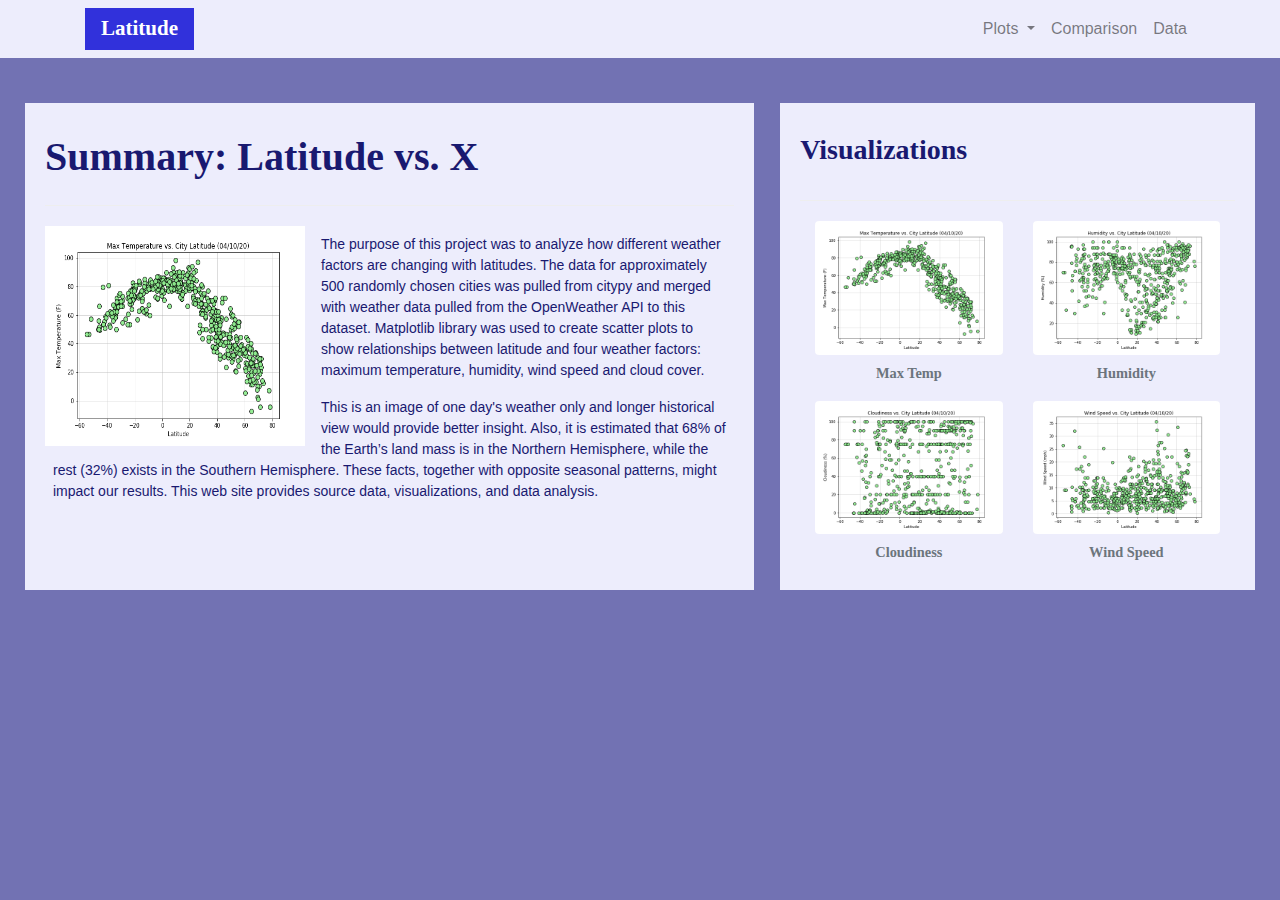
<file: index.html>
<!doctype html>
<html lang="en">

<head>
  <title>Weather Dashboard</title>
  <!-- Required meta tags -->
  <meta charset="utf-8">
  <meta name="viewport" content="width=device-width, initial-scale=1, shrink-to-fit=no">

  <!-- Bootstrap CSS -->
  <link rel="stylesheet" href="https://stackpath.bootstrapcdn.com/bootstrap/4.3.1/css/bootstrap.min.css"
    integrity="sha384-ggOyR0iXCbMQv3Xipma34MD+dH/1fQ784/j6cY/iJTQUOhcWr7x9JvoRxT2MZw1T" crossorigin="anonymous">
  <link rel="stylesheet" href="style.css">

<body>
  <!-- NAVBAR -->
  <nav class="navbar navbar-expand-md navbar-light bg-light navbar-custom sticky-top">
    <div class="container">
      <div class="navbar-header">
        <a class="navbar-brand mx-3" href="index.html">Latitude</a>
      </div>

      <button class="navbar-toggler" type="button" data-toggle="collapse" data-target="#navbarSupportedContent"
        aria-controls="navbarSupportedContent" aria-expanded="false" aria-label="Toggle navigation">
        <span class="navbar-toggler-icon"></span>
      </button>

      <!-- PUT AN UNORDERED LIST INSIDE OF A COLLAPSE DIV -->
      <div class="collapse navbar-collapse" id="navbarSupportedContent">
        <ul class="nav navbar-nav ml-auto icon-bar">
          <!-- CREATE DROPDOWN MENUS -->
          <li class="nav-item dropdown">
            <!-- TOP LEVEL DROPDOWN -->
            <a class="nav-link dropdown-toggle " href="#" id="navbarDropdown" role="button" data-toggle="dropdown"
              aria-haspopup="true" aria-expanded="false">
              Plots
            </a>
            <!-- ONE DIVISION IN THE DROPDOWN -->
            <div class="dropdown-menu navbar-custom" aria-labelledby="navbarDropdown">
              <a class="dropdown-item" href="./visualizations/temp.html">Max Temperature</a>
              <a class="dropdown-item" href="./visualizations/humidity.html">Humidity</a>
              <a class="dropdown-item" href="./visualizations/cloud.html">Cloudiness</a>
              <a class="dropdown-item" href="./visualizations/wind.html">Wind Speed</a>
            </div>
          </li>

          <!-- FIRST ITEM IN NAVBAR -->
          <li class="nav-item">
            <a class="nav-link" href="comparison.html">Comparison</a>
          </li>
          <!-- ANOTHER ONE -->
          <li class="nav-item">
            <a class="nav-link" href="data.html">Data</a>
          </li>
        </ul>
      </div>
    </div>
  </nav> <!-- /NAVBAR -->

  <!-- CONTAINER -->
  <div class="container-fluid">
    <!-- ROW -->
    <div class="row">

      <!-- SUMMARY -->
      <div class="col-lg-7 colb">
        <h1 class="mb-4">Summary: Latitude vs. X</h1>
        <hr>
        <img class="p-10 mr-3" src="./Resources/assets/images/Max Temp.png" alt="vs. max temperature" height="220"
          width="260" align="left">
        <p class="pt-2 mr-2">The purpose of this project was to analyze how different weather factors are changing with
          latitudes. The data for approximately 500 randomly chosen cities was pulled from citypy and merged with
          weather data pulled from the OpenWeather API to this dataset. Matplotlib library was used to create scatter
          plots to show relationships between latitude and four weather factors: maximum temperature, humidity, wind
          speed and cloud cover. </p>
        <p class="pl-2 mr-2">This is an image of one day's weather only and longer historical view would provide better
          insight. Also, it is estimated that 68% of the Earth’s land mass is in the Northern Hemisphere, while the rest
          (32%) exists in the Southern Hemisphere. These facts, together with opposite seasonal patterns, might impact
          our results. This web site provides source data, visualizations, and data analysis. </p>
      </div> <!-- /SUMMARY -->

      <!-- VISUALIZATIONS -->
      <div class="col-lg colb ml-3">
        <h3 class="pb-4">Visualizations</h3>
        <hr>
        <div class="row justify-content-center">

          <div class="col-lg-6 col-sm-3">
            <figure class="figure">
              <a href="./visualizations/temp.html">
                <img class="figure-img img-fluid rounded" src="./Resources/assets/images/Max Temp.png"
                  alt="vs. Max Temp">
              </a>
              <figcaption class="figure-caption text-center">Max Temp</figcaption>
            </figure>
          </div>

          <div class="col-lg-6 col-sm-3">
            <figure class="figure">
              <a href="./visualizations/humidity.html">
                <img class="figure-img img-fluid rounded" src="./Resources/assets/images/Humidity.png"
                  alt="vs. Humidity">
              </a>
              <figcaption class="figure-caption text-center">Humidity</figcaption>
            </figure>
          </div>

          <div class="col-lg-6 col-sm-3">
            <figure class="figure">
              <a href="./visualizations/cloud.html">
                <img class="figure-img img-fluid rounded" - src="./Resources/assets/images/Cloudiness.png"
                  alt="vs. Cloudiness">
              </a>
              <figcaption class="figure-caption text-center">Cloudiness</figcaption>
            </figure>
          </div>

          <div class="col-lg-6 col-sm-3">
            <figure class="figure">
              <a href="visualizations/wind.html">
                <img class="figure-img img-fluid rounded" src="./Resources/assets/images/Wind Speed.png"
                  alt="vs. Wind Speed">
              </a>
              <figcaption class="figure-caption text-center">Wind Speed</figcaption>
            </figure>
          </div>

        </div> <!-- /ROW for FIGURES -->
      </div> <!-- /VISUALIZATIONS -->
    </div> <!-- /ROW -->
  </div> <!-- /CONTAINER -->


  <script src="https://code.jquery.com/jquery-3.3.1.slim.min.js"
    integrity="sha384-q8i/X+965DzO0rT7abK41JStQIAqVgRVzpbzo5smXKp4YfRvH+8abtTE1Pi6jizo"
    crossorigin="anonymous"></script>
  <script src="https://cdnjs.cloudflare.com/ajax/libs/popper.js/1.14.7/umd/popper.min.js"
    integrity="sha384-UO2eT0CpHqdSJQ6hJty5KVphtPhzWj9WO1clHTMGa3JDZwrnQq4sF86dIHNDz0W1"
    crossorigin="anonymous"></script>
  <script src="https://stackpath.bootstrapcdn.com/bootstrap/4.3.1/js/bootstrap.min.js"
    integrity="sha384-JjSmVgyd0p3pXB1rRibZUAYoIIy6OrQ6VrjIEaFf/nJGzIxFDsf4x0xIM+B07jRM"
    crossorigin="anonymous"></script>

</body>

</html>
</file>
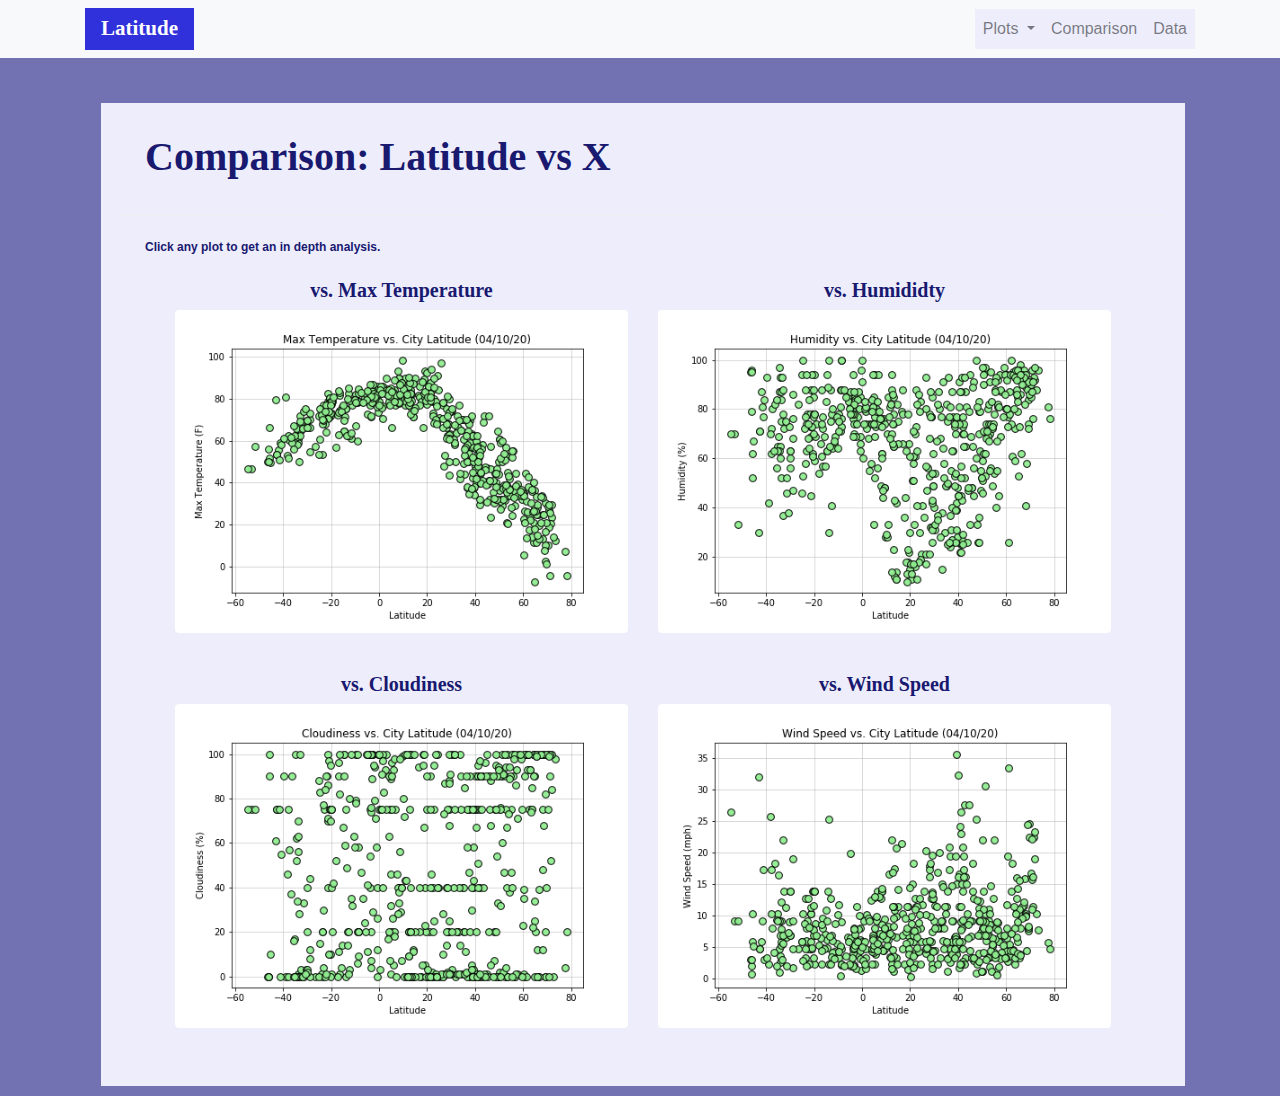
<file: comparison.html>
<!doctype html>
<html lang="en">

<head>
  <title>Comparison</title>
  <!-- Required meta tags -->
  <meta charset="utf-8">
  <meta name="viewport" content="width=device-width, initial-scale=1, shrink-to-fit=no">

  <!-- Bootstrap CSS -->
  <link rel="stylesheet" href="https://stackpath.bootstrapcdn.com/bootstrap/4.3.1/css/bootstrap.min.css"
    integrity="sha384-ggOyR0iXCbMQv3Xipma34MD+dH/1fQ784/j6cY/iJTQUOhcWr7x9JvoRxT2MZw1T" crossorigin="anonymous">
  <link rel="stylesheet" href="style.css">

<body>
  <!-- NAVBAR -->
  <nav class="navbar navbar-expand-md navbar-light bg-light sticky-top">
    <div class="container">
      <div class="navbar-header">
        <a class="navbar-brand mx-3 " href="index.html">Latitude</a>
      </div>

      <button class="navbar-toggler" type="button" data-toggle="collapse" data-target="#navbarSupportedContent"
        aria-controls="navbarSupportedContent" aria-expanded="false" aria-label="Toggle navigation">
        <span class="navbar-toggler-icon"></span>
      </button>

      <!-- PUT AN UNORDERED LIST INSIDE OF A COLLAPSE DIV -->
      <div class="collapse navbar-collapse" id="navbarSupportedContent">
        <ul class="nav navbar-nav ml-auto icon-bar">
          <!-- CREATE DROPDOWN MENUS -->
          <li class="nav-item dropdown">
            <!-- TOP LEVEL DROPDOWN -->
            <a class="nav-link dropdown-toggle " href="#" id="navbarDropdown" role="button" data-toggle="dropdown"
              aria-haspopup="true" aria-expanded="false">
              Plots
            </a>
            <!-- ONE DIVISION IN THE DROPDOWN -->
            <div class="dropdown-menu" aria-labelledby="navbarDropdown">
              <a class="dropdown-item" href="./visualizations/temp.html">Max Temperature</a>
              <a class="dropdown-item" href="./visualizations/humidity.html">Humidity</a>
              <a class="dropdown-item" href="./visualizations/cloud.html">Cloudiness</a>
              <a class="dropdown-item" href="./visualizations/wind.html">Wind Speed</a>
            </div>
          </li>

          <!-- FIRST ITEM IN NAVBAR -->
          <li class="nav-item">
            <a class="nav-link" href="comparison.html">Comparison</a>
          </li>
          <!-- ANOTHER ONE -->
          <li class="nav-item">
            <a class="nav-link" href="data.html">Data</a>
          </li>
        </ul>
      </div>
    </div>
  </nav> <!-- /NAVBAR -->

  <!-- CONTAINER -->
  <div class="container">
    <!-- ROW -->
    <div class="row">

      <!-- VISUALIZATIONS -->
      <div class="col-md colb ml-3">
        <h1 class="pb-4 ml-4">Comparison: Latitude vs X</h1>
        <hr>
        <h6 class="m-4">Click any plot to get an in depth analysis.</>
        <br>
          <div class="container">
            <div class="row justify-content-center mt-4">

              <div class="col-md-6">
                <h5 class="text-center">vs. Max Temperature</h5>
                <figure class="figure">
                  <a href="./visualizations/temp.html">
                    <img class="figure-img img-fluid rounded" src="./Resources/assets/images/Max Temp.png"
                      alt="vs. Max Temp">
                  </a>
                </figure>
              </div>
              <div class="col-md-6">
                <h5 class="text-center">vs. Humididty</h5>
                <figure class="figure">
                  <a href="./visualizations/humidity.html">
                    <img class="figure-img img-fluid rounded" src="./Resources/assets/images/Humidity.png"
                      alt="vs. Humidity">
                  </a>
                </figure>
              </div>

            </div>

            <div class="row justify-content-center">
              <div class="col-md-6">
                <h5 class="text-center">vs. Cloudiness</h5>
                <figure class="figure">
                  <a href="./visualizations/cloud.html">
                    <img class="figure-img img-fluid rounded" - src="./Resources/assets/images/Cloudiness.png"
                      alt="vs. Cloudiness">
                  </a>
                </figure>
              </div>
              <div class="col-md-6">
                <h5 class="text-center">vs. Wind Speed</h5>
                <figure class="figure">
                  <a href="visualizations/wind.html">
                    <img class="figure-img img-fluid rounded" src="./Resources/assets/images/Wind Speed.png"
                      alt="vs. Wind Speed">
                  </a>
                </figure>
              </div>

            </div>

          </div>
      </div>

      <!-- /VISUALIZATIONS -->
    </div>
    <!-- /ROW -->
  </div> <!-- /CONTAINER -->


  <script src="https://code.jquery.com/jquery-3.3.1.slim.min.js"
    integrity="sha384-q8i/X+965DzO0rT7abK41JStQIAqVgRVzpbzo5smXKp4YfRvH+8abtTE1Pi6jizo"
    crossorigin="anonymous"></script>
  <script src="https://cdnjs.cloudflare.com/ajax/libs/popper.js/1.14.7/umd/popper.min.js"
    integrity="sha384-UO2eT0CpHqdSJQ6hJty5KVphtPhzWj9WO1clHTMGa3JDZwrnQq4sF86dIHNDz0W1"
    crossorigin="anonymous"></script>
  <script src="https://stackpath.bootstrapcdn.com/bootstrap/4.3.1/js/bootstrap.min.js"
    integrity="sha384-JjSmVgyd0p3pXB1rRibZUAYoIIy6OrQ6VrjIEaFf/nJGzIxFDsf4x0xIM+B07jRM"
    crossorigin="anonymous"></script>

</body>

</html>
</file>
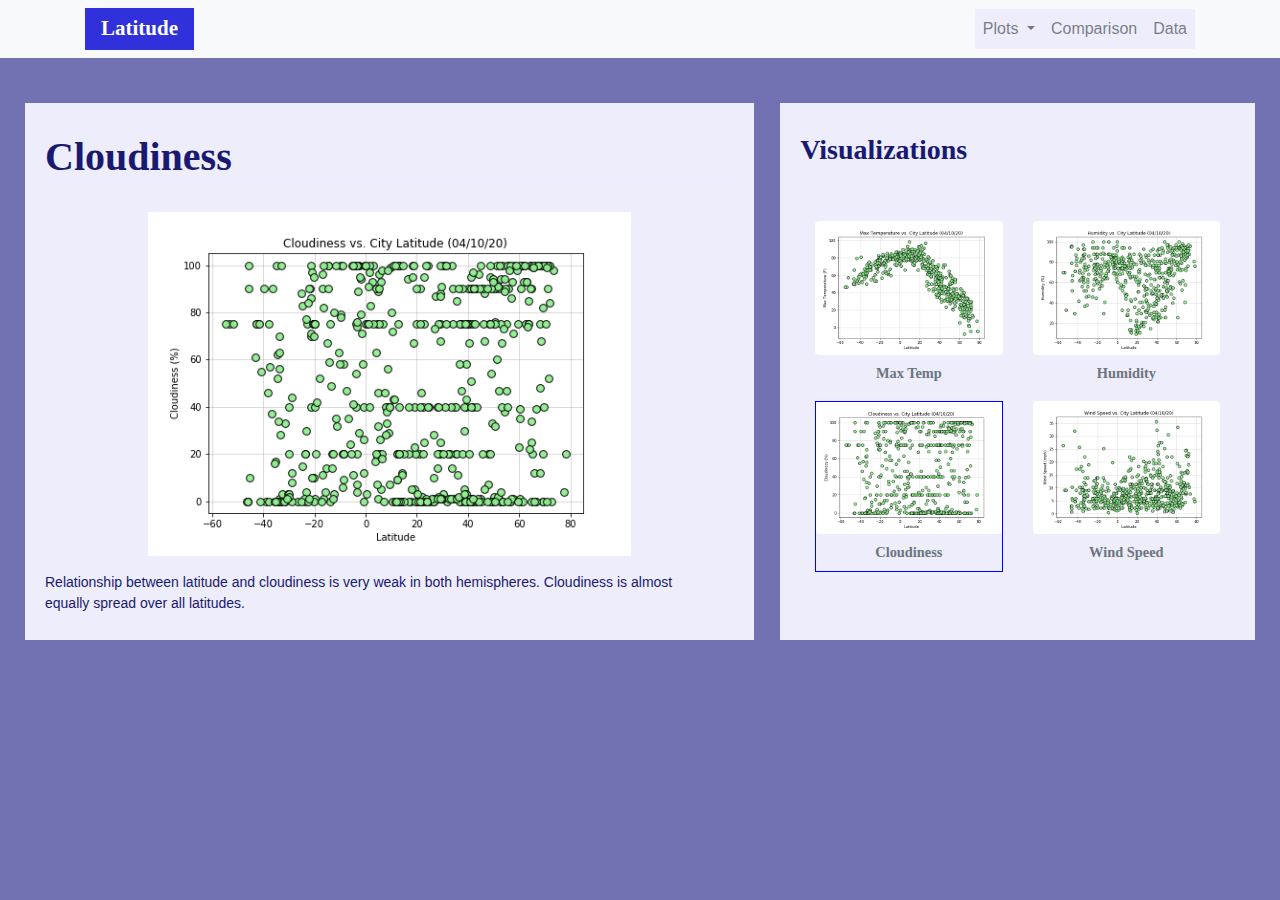
<file: visualizations/cloud.html>
<!doctype html>
<html lang="en">

<head>
  <title>Cloudiness</title>
  <!-- Required meta tags -->
  <meta charset="utf-8">
  <meta name="viewport" content="width=device-width, initial-scale=1, shrink-to-fit=no">

  <!-- Bootstrap CSS -->
  <link rel="stylesheet" href="https://stackpath.bootstrapcdn.com/bootstrap/4.3.1/css/bootstrap.min.css"
    integrity="sha384-ggOyR0iXCbMQv3Xipma34MD+dH/1fQ784/j6cY/iJTQUOhcWr7x9JvoRxT2MZw1T" crossorigin="anonymous">
  <link rel="stylesheet" href="../style.css">

<body>
  <!-- NAVBAR -->
  <nav class="navbar navbar-expand-md navbar-light bg-light sticky-top">
    <div class="container">
      <div class="navbar-header">
        <a class="navbar-brand order-1 mx-3" href="../index.html">Latitude</a>
      </div>

      <button class="navbar-toggler" type="button" data-toggle="collapse" data-target="#navbarSupportedContent"
        aria-controls="navbarSupportedContent" aria-expanded="false" aria-label="Toggle navigation">
        <span class="navbar-toggler-icon"></span>
      </button>

      <!-- PUT AN UNORDERED LIST INSIDE OF A COLLAPSE DIV -->
      <div class="collapse navbar-collapse" id="navbarSupportedContent">
        <ul class="nav navbar-nav ml-auto icon-bar">
          <!-- CREATE DROPDOWN MENUS -->
          <li class="nav-item dropdown">
            <!-- TOP LEVEL DROPDOWN -->
            <a class="nav-link dropdown-toggle " href="#" id="navbarDropdown" role="button" data-toggle="dropdown"
              aria-haspopup="true" aria-expanded="false">
              Plots
            </a>
            <!-- ONE DIVISION IN THE DROPDOWN -->
            <div class="dropdown-menu" aria-labelledby="navbarDropdown">
              <a class="dropdown-item" href="temp.html">Max Temperature</a>
              <a class="dropdown-item" href="humidity.html">Humidity</a>
              <a class="dropdown-item" href="cloud.html">Cloudiness</a>
              <a class="dropdown-item" href="wind.html">Wind Speed</a>
            </div>
          </li>

          <!-- FIRST ITEM IN NAVBAR -->
          <li class="nav-item">
            <a class="nav-link" href="../comparison.html">Comparison</a>
          </li>
          <!-- ANOTHER ONE -->
          <li class="nav-item">
            <a class="nav-link" href="../data.html">Data</a>
          </li>
        </ul>
      </div>
    </div>
  </nav> <!-- /NAVBAR -->

  <!-- CONTAINER -->
  <div class="container-fluid">
    <!-- ROW -->
    <div class="row">

      <!-- SUMMARY -->
      <div class="col-lg-7 colb">
        <h1 class="mb-1">Cloudiness</h1>
        <hr>
        <img class="img-fluid center" src="../Resources/assets/images/Cloudiness.png" alt="vs. Max temperature">
        <p class="pt-3 mr-4">Relationship between latitude and cloudiness is very weak in both hemispheres. Cloudiness
          is almost equally spread over all latitudes.</p>
      </div> <!-- /SUMMARY -->

      <!-- VISUALIZATIONS -->
      <div class="col-lg colb ml-3">
        <h3 class="pb-4">Visualizations</h3>
        <hr>
        <div class="row justify-content-center">

          <div class="col-lg-6 col-sm-3">
            <figure class="figure">
              <a href="temp.html">
                <img class="figure-img img-fluid rounded  " src="../Resources/assets/images/Max Temp.png"
                  alt="vs. Max Temp">
              </a>
              <figcaption class="figure-caption text-center">Max Temp</figcaption>
            </figure>
          </div>

          <div class="col-lg-6 col-sm-3">
            <figure class="figure">
              <a href="humidity.html">
                <img class="figure-img img-fluid rounded" src="../Resources/assets/images/Humidity.png"
                  alt="vs. Humidity">
              </a>
              <figcaption class="figure-caption text-center">Humidity</figcaption>
            </figure>
          </div>

          <div class="col-lg-6 col-sm-3">
            <figure class="figure fig-highlight">
              <a href="cloud.html">
                <img class="figure-img img-fluid rounded" - src="../Resources/assets/images/Cloudiness.png"
                  alt="vs. Cloudiness">
              </a>
              <figcaption class="figure-caption text-center">Cloudiness</figcaption>
            </figure>
          </div>

          <div class="col-lg-6 col-sm-3">
            <figure class="figure">
              <a href="wind.html">
                <img class="figure-img img-fluid rounded" src="../Resources/assets/images/Wind Speed.png"
                  alt="vs. Wind Speed">
              </a>
              <figcaption class="figure-caption text-center">Wind Speed</figcaption>
            </figure>
          </div>

        </div> <!-- /ROW for FIGURES -->
      </div> <!-- /VISUALIZATIONS -->
    </div><!-- /ROW -->
  </div><!-- /CONTAINER -->


  <script src="https://code.jquery.com/jquery-3.3.1.slim.min.js"
    integrity="sha384-q8i/X+965DzO0rT7abK41JStQIAqVgRVzpbzo5smXKp4YfRvH+8abtTE1Pi6jizo"
    crossorigin="anonymous"></script>
  <script src="https://cdnjs.cloudflare.com/ajax/libs/popper.js/1.14.7/umd/popper.min.js"
    integrity="sha384-UO2eT0CpHqdSJQ6hJty5KVphtPhzWj9WO1clHTMGa3JDZwrnQq4sF86dIHNDz0W1"
    crossorigin="anonymous"></script>
  <script src="https://stackpath.bootstrapcdn.com/bootstrap/4.3.1/js/bootstrap.min.js"
    integrity="sha384-JjSmVgyd0p3pXB1rRibZUAYoIIy6OrQ6VrjIEaFf/nJGzIxFDsf4x0xIM+B07jRM"
    crossorigin="anonymous"></script>

</body>

</html>
</file>
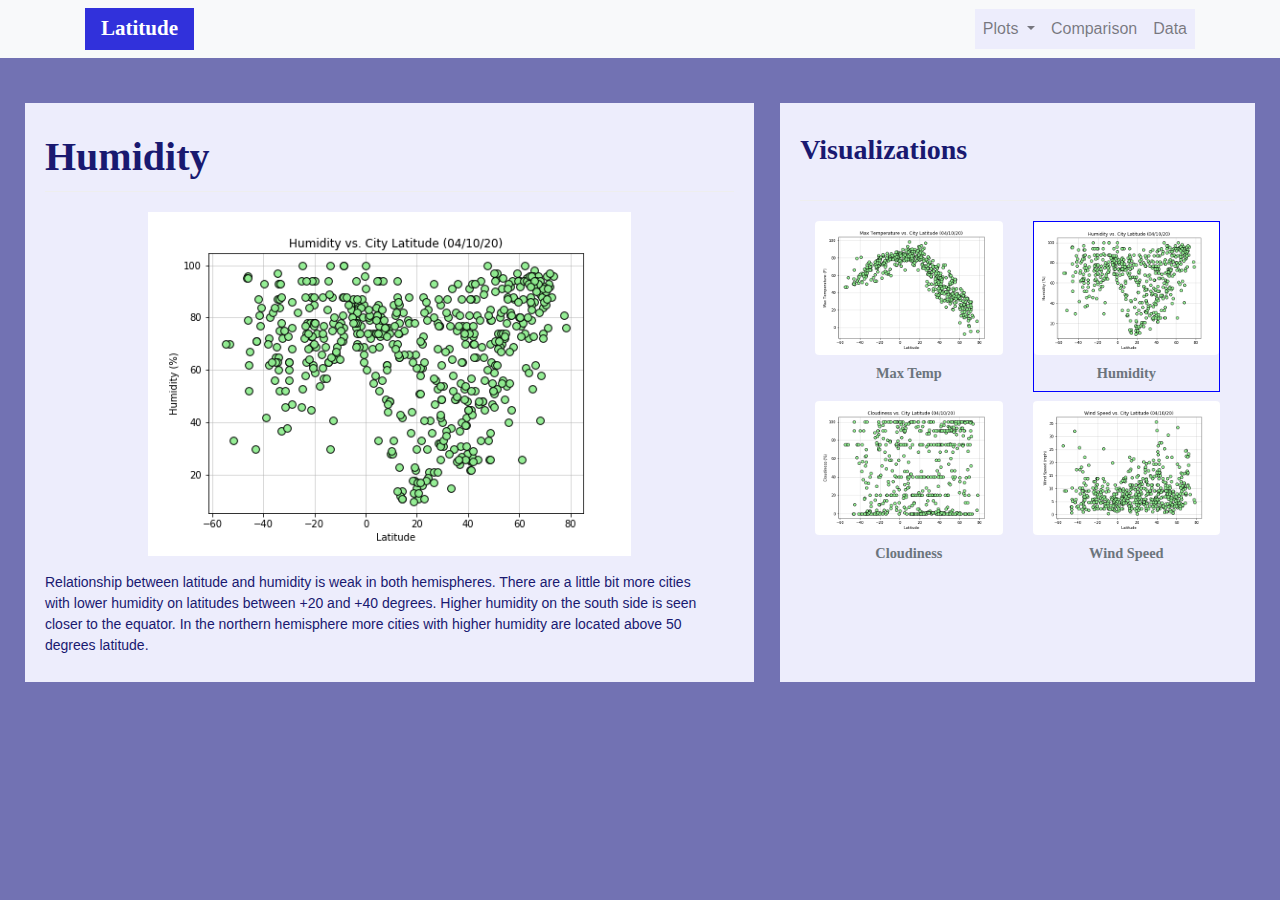
<file: visualizations/humidity.html>
<!doctype html>
<html lang="en">

<head>
  <title>Humidity</title>
  <!-- Required meta tags -->
  <meta charset="utf-8">
  <meta name="viewport" content="width=device-width, initial-scale=1, shrink-to-fit=no">

  <!-- Bootstrap CSS -->
  <link rel="stylesheet" href="https://stackpath.bootstrapcdn.com/bootstrap/4.3.1/css/bootstrap.min.css"
    integrity="sha384-ggOyR0iXCbMQv3Xipma34MD+dH/1fQ784/j6cY/iJTQUOhcWr7x9JvoRxT2MZw1T" crossorigin="anonymous">
  <link rel="stylesheet" href="../style.css">

<body>
  <!-- NAVBAR -->
  <nav class="navbar navbar-expand-md navbar-light bg-light sticky-top">
    <div class="container">
      <div class="navbar-header">
        <a class="navbar-brand order-1 mx-3" href="../index.html">Latitude</a>
      </div>

      <button class="navbar-toggler" type="button" data-toggle="collapse" data-target="#navbarSupportedContent"
        aria-controls="navbarSupportedContent" aria-expanded="false" aria-label="Toggle navigation">
        <span class="navbar-toggler-icon"></span>
      </button>

      <!-- PUT AN UNORDERED LIST INSIDE OF A COLLAPSE DIV -->
      <div class="collapse navbar-collapse" id="navbarSupportedContent">
        <ul class="nav navbar-nav ml-auto icon-bar">
          <!-- CREATE DROPDOWN MENUS -->
          <li class="nav-item dropdown">
            <!-- TOP LEVEL DROPDOWN -->
            <a class="nav-link dropdown-toggle " href="#" id="navbarDropdown" role="button" data-toggle="dropdown"
              aria-haspopup="true" aria-expanded="false">
              Plots
            </a>
            <!-- ONE DIVISION IN THE DROPDOWN -->
            <div class="dropdown-menu" aria-labelledby="navbarDropdown">
              <a class="dropdown-item" href="temp.html">Max Temperature</a>
              <a class="dropdown-item" href="humidity.html">Humidity</a>
              <a class="dropdown-item" href="cloud.html">Cloudiness</a>
              <a class="dropdown-item" href="wind.html">Wind Speed</a>
            </div>
          </li>

          <!-- FIRST ITEM IN NAVBAR -->
          <li class="nav-item">
            <a class="nav-link" href="../comparison.html">Comparison</a>
          </li>
          <!-- ANOTHER ONE -->
          <li class="nav-item">
            <a class="nav-link" href="../data.html">Data</a>
          </li>
        </ul>
      </div>
    </div>
  </nav> <!-- /NAVBAR -->

  <!-- CONTAINER -->
  <div class="container-fluid">
    <!-- ROW -->
    <div class="row">

      <!-- SUMMARY -->
      <div class="col-lg-7 colb">
        <h1 class="mb-1">Humidity</h1>
        <hr>
        <img class="img-fluid center" src="../Resources/assets/images/Humidity.png" alt="vs. Max temperature">
        <p class="pt-3 mr-4">Relationship between latitude and humidity is weak in both hemispheres. There are a little
          bit more cities with lower humidity on latitudes between +20 and +40 degrees. Higher humidity on the south
          side is seen closer to the equator. In the northern hemisphere more cities with higher humidity are located
          above 50 degrees latitude.</p>
      </div> <!-- /SUMMARY -->

      <!-- VISUALIZATIONS -->
      <div class="col-lg colb ml-3">
        <h3 class="pb-4">Visualizations</h3>
        <hr>
        <div class="row justify-content-center">

          <div class="col-lg-6 col-sm-3">
            <figure class="figure">
              <a href="temp.html">
                <img class="figure-img img-fluid rounded  " src="../Resources/assets/images/Max Temp.png"
                  alt="vs. Max Temp">
              </a>
              <figcaption class="figure-caption text-center">Max Temp</figcaption>
            </figure>
          </div>

          <div class="col-lg-6 col-sm-3">
            <figure class="figure fig-highlight">
              <a href="humidity.html">
                <img class="figure-img img-fluid rounded" src="../Resources/assets/images/Humidity.png"
                  alt="vs. Humidity">
              </a>
              <figcaption class="figure-caption text-center">Humidity</figcaption>
            </figure>
          </div>

          <div class="col-lg-6 col-sm-3">
            <figure class="figure">
              <a href="cloud.html">
                <img class="figure-img img-fluid rounded" - src="../Resources/assets/images/Cloudiness.png"
                  alt="vs. Cloudiness">
              </a>
              <figcaption class="figure-caption text-center">Cloudiness</figcaption>
            </figure>
          </div>

          <div class="col-lg-6 col-sm-3">
            <figure class="figure">
              <a href="wind.html">
                <img class="figure-img img-fluid rounded" src="../Resources/assets/images/Wind Speed.png"
                  alt="vs. Wind Speed">
              </a>
              <figcaption class="figure-caption text-center">Wind Speed</figcaption>
            </figure>
          </div>

        </div> <!-- /ROW for FIGURES -->
      </div> <!-- /VISUALIZATIONS -->
    </div><!-- /ROW -->
  </div><!-- /CONTAINER -->


  <script src="https://code.jquery.com/jquery-3.3.1.slim.min.js"
    integrity="sha384-q8i/X+965DzO0rT7abK41JStQIAqVgRVzpbzo5smXKp4YfRvH+8abtTE1Pi6jizo"
    crossorigin="anonymous"></script>
  <script src="https://cdnjs.cloudflare.com/ajax/libs/popper.js/1.14.7/umd/popper.min.js"
    integrity="sha384-UO2eT0CpHqdSJQ6hJty5KVphtPhzWj9WO1clHTMGa3JDZwrnQq4sF86dIHNDz0W1"
    crossorigin="anonymous"></script>
  <script src="https://stackpath.bootstrapcdn.com/bootstrap/4.3.1/js/bootstrap.min.js"
    integrity="sha384-JjSmVgyd0p3pXB1rRibZUAYoIIy6OrQ6VrjIEaFf/nJGzIxFDsf4x0xIM+B07jRM"
    crossorigin="anonymous"></script>

</body>

</html>
</file>
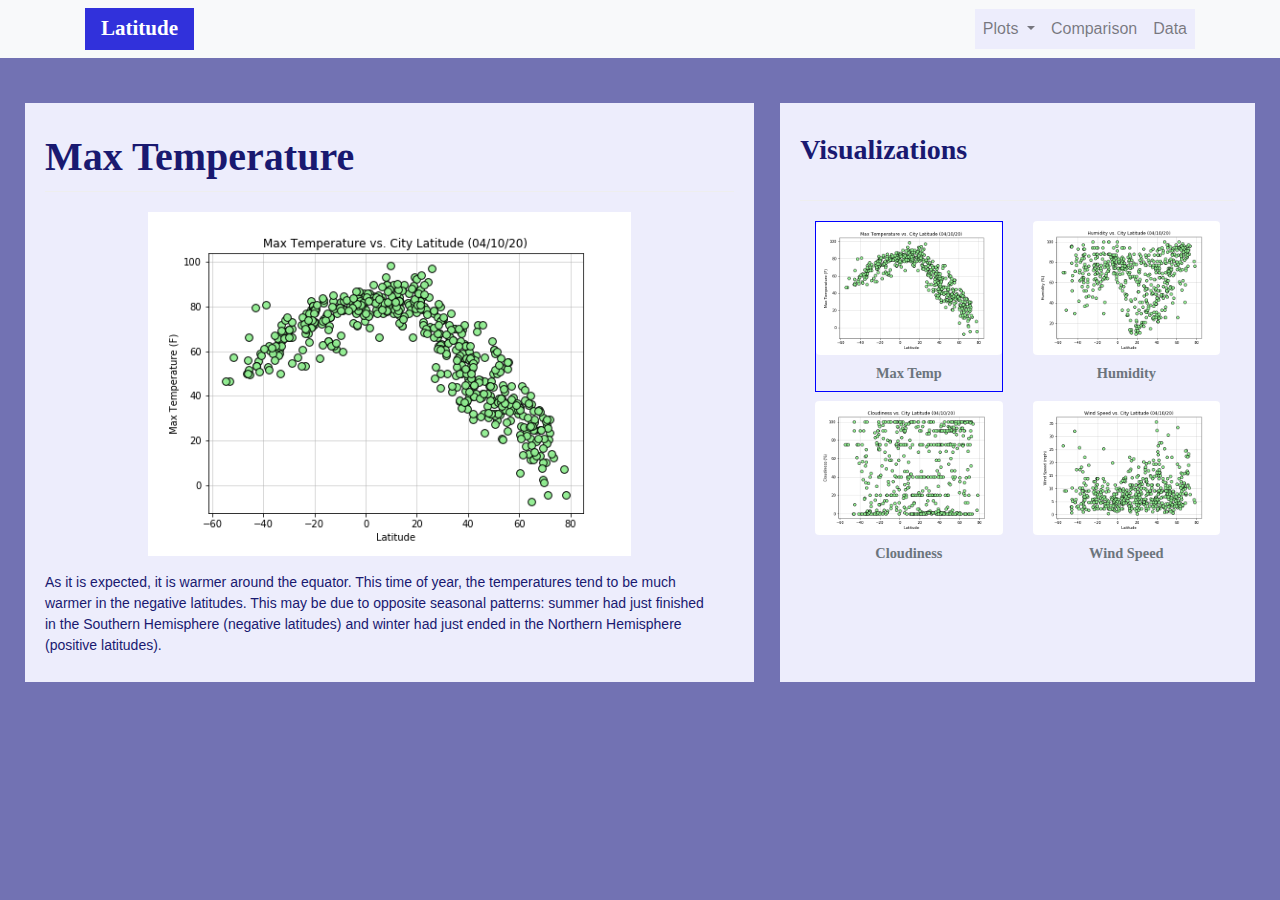
<file: visualizations/temp.html>
<!doctype html>
<html lang="en">

<head>
  <title>Max Temp</title>
  <!-- Required meta tags -->
  <meta charset="utf-8">
  <meta name="viewport" content="width=device-width, initial-scale=1, shrink-to-fit=no">

  <!-- Bootstrap CSS -->
  <link rel="stylesheet" href="https://stackpath.bootstrapcdn.com/bootstrap/4.3.1/css/bootstrap.min.css"
    integrity="sha384-ggOyR0iXCbMQv3Xipma34MD+dH/1fQ784/j6cY/iJTQUOhcWr7x9JvoRxT2MZw1T" crossorigin="anonymous">
  <link rel="stylesheet" href="../style.css">

<body>
  <!-- NAVBAR -->
  <nav class="navbar navbar-expand-md navbar-light bg-light sticky-top">
    <div class="container">
      <div class="navbar-header">
        <a class="navbar-brand order-1 mx-3" href="../index.html">Latitude</a>
      </div>

      <button class="navbar-toggler" type="button" data-toggle="collapse" data-target="#navbarSupportedContent"
        aria-controls="navbarSupportedContent" aria-expanded="false" aria-label="Toggle navigation">
        <span class="navbar-toggler-icon"></span>
      </button>

      <!-- PUT AN UNORDERED LIST INSIDE OF A COLLAPSE DIV -->
      <div class="collapse navbar-collapse" id="navbarSupportedContent">
        <ul class="nav navbar-nav ml-auto icon-bar">
          <!-- CREATE DROPDOWN MENUS -->
          <li class="nav-item dropdown">
            <!-- TOP LEVEL DROPDOWN -->
            <a class="nav-link dropdown-toggle " href="#" id="navbarDropdown" role="button" data-toggle="dropdown"
              aria-haspopup="true" aria-expanded="false">
              Plots
            </a>
            <!-- ONE DIVISION IN THE DROPDOWN -->
            <div class="dropdown-menu" aria-labelledby="navbarDropdown">
              <a class="dropdown-item" href="temp.html">Max Temperature</a>
              <a class="dropdown-item" href="humidity.html">Humidity</a>
              <a class="dropdown-item" href="cloud.html">Cloudiness</a>
              <a class="dropdown-item" href="wind.html">Wind Speed</a>
            </div>
          </li>

          <!-- FIRST ITEM IN NAVBAR -->
          <li class="nav-item">
            <a class="nav-link" href="../comparison.html">Comparison</a>
          </li>
          <!-- ANOTHER ONE -->
          <li class="nav-item">
            <a class="nav-link" href="../data.html">Data</a>
          </li>
        </ul>
      </div>
    </div>
  </nav> <!-- /NAVBAR -->

  <!-- CONTAINER -->
  <div class="container-fluid">
    <!-- ROW -->
    <div class="row">

      <!-- SUMMARY -->
      <div class="col-lg-7 colb">
        <h1 class="mb-1">Max Temperature</h1>
        <hr>
        <img class="img-fluid center" src="../Resources/assets/images/Max Temp.png" alt="vs. Max temperature">
        <p class="pt-3 mr-4">As it is expected, it is warmer around the equator. This time of year, the temperatures
          tend to be much warmer in the negative latitudes. This may be due to opposite seasonal patterns: summer had
          just finished in the Southern Hemisphere (negative latitudes) and winter had just ended in the Northern
          Hemisphere (positive latitudes).</p>
      </div> <!-- /SUMMARY -->

      <!-- VISUALIZATIONS -->
      <div class="col-lg colb ml-3">
        <h3 class="pb-4">Visualizations</h3>
        <hr>
        <div class="row justify-content-center">

          <div class="col-lg-6 col-sm-3">
            <figure class="figure fig-highlight">
              <a href="temp.html">
                <img class="figure-img img-fluid rounded  " src="../Resources/assets/images/Max Temp.png"
                  alt="vs. Max Temp">
              </a>
              <figcaption class="figure-caption text-center">Max Temp</figcaption>
            </figure>
          </div>

          <div class="col-lg-6 col-sm-3">
            <figure class="figure">
              <a href="humidity.html">
                <img class="figure-img img-fluid rounded" src="../Resources/assets/images/Humidity.png"
                  alt="vs. Humidity">
              </a>
              <figcaption class="figure-caption text-center">Humidity</figcaption>
            </figure>
          </div>

          <div class="col-lg-6 col-sm-3">
            <figure class="figure">
              <a href="cloud.html">
                <img class="figure-img img-fluid rounded" - src="../Resources/assets/images/Cloudiness.png"
                  alt="vs. Cloudiness">
              </a>
              <figcaption class="figure-caption text-center">Cloudiness</figcaption>
            </figure>
          </div>

          <div class="col-lg-6 col-sm-3">
            <figure class="figure">
              <a href="wind.html">
                <img class="figure-img img-fluid rounded" src="../Resources/assets/images/Wind Speed.png"
                  alt="vs. Wind Speed">
              </a>
              <figcaption class="figure-caption text-center">Wind Speed</figcaption>
            </figure>
          </div>

        </div> <!-- /ROW for FIGURES -->
      </div> <!-- /VISUALIZATIONS -->
    </div><!-- /ROW -->
  </div><!-- /CONTAINER -->


  <script src="https://code.jquery.com/jquery-3.3.1.slim.min.js"
    integrity="sha384-q8i/X+965DzO0rT7abK41JStQIAqVgRVzpbzo5smXKp4YfRvH+8abtTE1Pi6jizo"
    crossorigin="anonymous"></script>
  <script src="https://cdnjs.cloudflare.com/ajax/libs/popper.js/1.14.7/umd/popper.min.js"
    integrity="sha384-UO2eT0CpHqdSJQ6hJty5KVphtPhzWj9WO1clHTMGa3JDZwrnQq4sF86dIHNDz0W1"
    crossorigin="anonymous"></script>
  <script src="https://stackpath.bootstrapcdn.com/bootstrap/4.3.1/js/bootstrap.min.js"
    integrity="sha384-JjSmVgyd0p3pXB1rRibZUAYoIIy6OrQ6VrjIEaFf/nJGzIxFDsf4x0xIM+B07jRM"
    crossorigin="anonymous"></script>

</body>

</html>
</file>
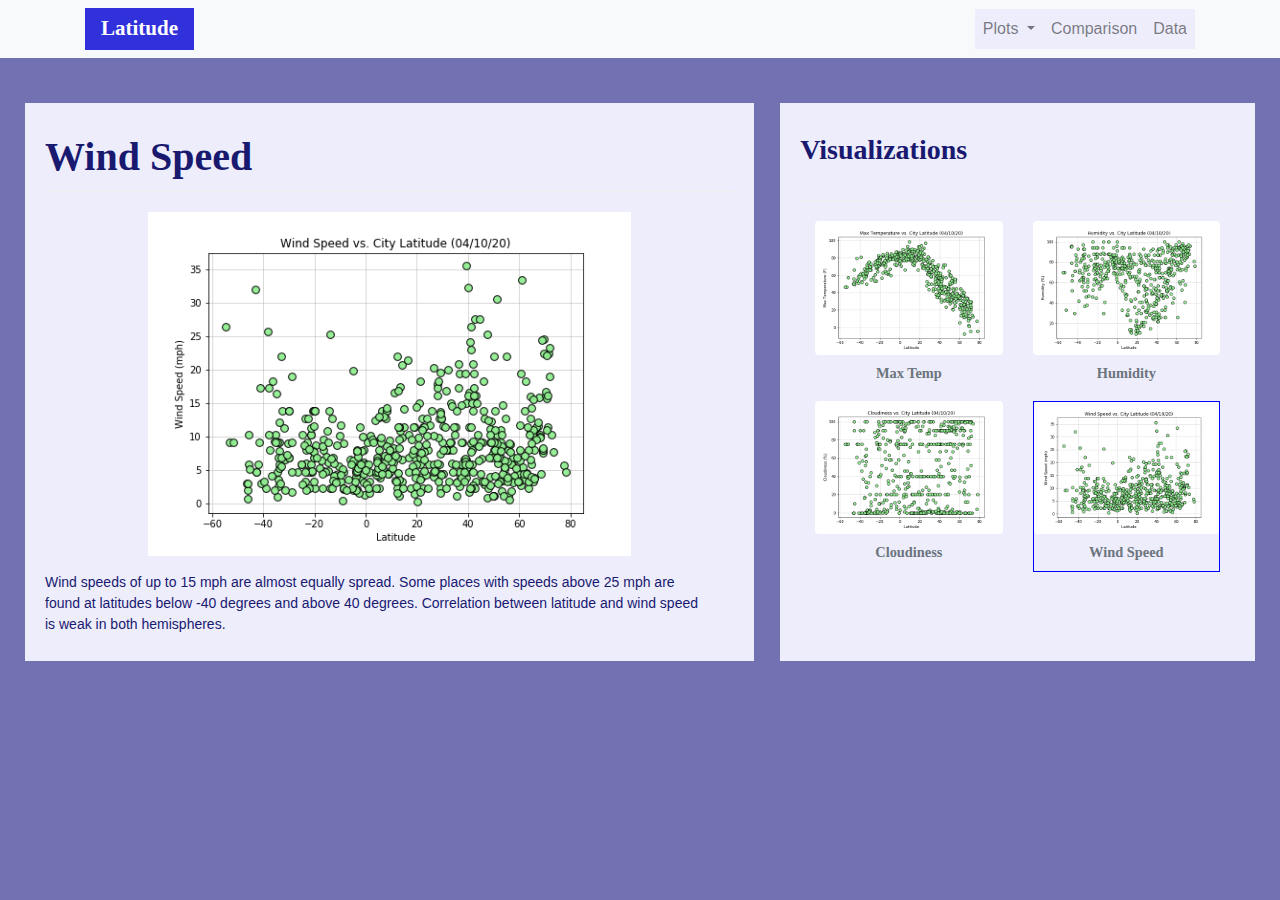
<file: visualizations/wind.html>
<!doctype html>
<html lang="en">

<head>
  <title>Wind Speed</title>
  <!-- Required meta tags -->
  <meta charset="utf-8">
  <meta name="viewport" content="width=device-width, initial-scale=1, shrink-to-fit=no">

  <!-- Bootstrap CSS -->
  <link rel="stylesheet" href="https://stackpath.bootstrapcdn.com/bootstrap/4.3.1/css/bootstrap.min.css"
    integrity="sha384-ggOyR0iXCbMQv3Xipma34MD+dH/1fQ784/j6cY/iJTQUOhcWr7x9JvoRxT2MZw1T" crossorigin="anonymous">
  <link rel="stylesheet" href="../style.css">

<body>
  <!-- NAVBAR -->
  <nav class="navbar navbar-expand-md navbar-light bg-light sticky-top">
    <div class="container">
      <div class="navbar-header">
        <a class="navbar-brand order-1 mx-3" href="../index.html">Latitude</a>
      </div>

      <button class="navbar-toggler" type="button" data-toggle="collapse" data-target="#navbarSupportedContent"
        aria-controls="navbarSupportedContent" aria-expanded="false" aria-label="Toggle navigation">
        <span class="navbar-toggler-icon"></span>
      </button>

      <!-- PUT AN UNORDERED LIST INSIDE OF A COLLAPSE DIV -->
      <div class="collapse navbar-collapse" id="navbarSupportedContent">
        <ul class="nav navbar-nav ml-auto icon-bar">
          <!-- CREATE DROPDOWN MENUS -->
          <li class="nav-item dropdown">
            <!-- TOP LEVEL DROPDOWN -->
            <a class="nav-link dropdown-toggle " href="#" id="navbarDropdown" role="button" data-toggle="dropdown"
              aria-haspopup="true" aria-expanded="false">
              Plots
            </a>
            <!-- ONE DIVISION IN THE DROPDOWN -->
            <div class="dropdown-menu" aria-labelledby="navbarDropdown">
              <a class="dropdown-item" href="temp.html">Max Temperature</a>
              <a class="dropdown-item" href="humidity.html">Humidity</a>
              <a class="dropdown-item" href="cloud.html">Cloudiness</a>
              <a class="dropdown-item" href="wind.html">Wind Speed</a>
            </div>
          </li>

          <!-- FIRST ITEM IN NAVBAR -->
          <li class="nav-item">
            <a class="nav-link" href="../comparison.html">Comparison</a>
          </li>
          <!-- ANOTHER ONE -->
          <li class="nav-item">
            <a class="nav-link" href="../data.html">Data</a>
          </li>
        </ul>
      </div>
    </div>
  </nav> <!-- /NAVBAR -->

  <!-- CONTAINER -->
  <div class="container-fluid">
    <!-- ROW -->
    <div class="row">

      <!-- SUMMARY -->
      <div class="col-lg-7 colb">
        <h1 class="mb-1">Wind Speed</h1>
        <hr>
        <img class="img-fluid center" src="../Resources/assets/images/Wind Speed.png" alt="vs. Max temperature">
        <p class="pt-3 mr-4">Wind speeds of up to 15 mph are almost equally spread. Some places with speeds above 25 mph
          are found at latitudes below -40 degrees and above 40 degrees. Correlation between latitude and wind speed is
          weak in both hemispheres.</p>
      </div> <!-- /SUMMARY -->

      <!-- VISUALIZATIONS -->
      <div class="col-lg colb ml-3">
        <h3 class="pb-4">Visualizations</h3>
        <hr>
        <div class="row justify-content-center">

          <div class="col-lg-6 col-sm-3">
            <figure class="figure">
              <a href="temp.html">
                <img class="figure-img img-fluid rounded  " src="../Resources/assets/images/Max Temp.png"
                  alt="vs. Max Temp">
              </a>
              <figcaption class="figure-caption text-center">Max Temp</figcaption>
            </figure>
          </div>

          <div class="col-lg-6 col-sm-3">
            <figure class="figure">
              <a href="humidity.html">
                <img class="figure-img img-fluid rounded" src="../Resources/assets/images/Humidity.png"
                  alt="vs. Humidity">
              </a>
              <figcaption class="figure-caption text-center">Humidity</figcaption>
            </figure>
          </div>

          <div class="col-lg-6 col-sm-3">
            <figure class="figure">
              <a href="cloud.html">
                <img class="figure-img img-fluid rounded" - src="../Resources/assets/images/Cloudiness.png"
                  alt="vs. Cloudiness">
              </a>
              <figcaption class="figure-caption text-center">Cloudiness</figcaption>
            </figure>
          </div>

          <div class="col-lg-6 col-sm-3">
            <figure class="figure fig-highlight">
              <a href="wind.html">
                <img class="figure-img img-fluid rounded" src="../Resources/assets/images/Wind Speed.png"
                  alt="vs. Wind Speed">
              </a>
              <figcaption class="figure-caption text-center">Wind Speed</figcaption>
            </figure>
          </div>

        </div> <!-- /ROW for FIGURES -->
      </div> <!-- /VISUALIZATIONS -->
    </div><!-- /ROW -->
  </div><!-- /CONTAINER -->


  <script src="https://code.jquery.com/jquery-3.3.1.slim.min.js"
    integrity="sha384-q8i/X+965DzO0rT7abK41JStQIAqVgRVzpbzo5smXKp4YfRvH+8abtTE1Pi6jizo"
    crossorigin="anonymous"></script>
  <script src="https://cdnjs.cloudflare.com/ajax/libs/popper.js/1.14.7/umd/popper.min.js"
    integrity="sha384-UO2eT0CpHqdSJQ6hJty5KVphtPhzWj9WO1clHTMGa3JDZwrnQq4sF86dIHNDz0W1"
    crossorigin="anonymous"></script>
  <script src="https://stackpath.bootstrapcdn.com/bootstrap/4.3.1/js/bootstrap.min.js"
    integrity="sha384-JjSmVgyd0p3pXB1rRibZUAYoIIy6OrQ6VrjIEaFf/nJGzIxFDsf4x0xIM+B07jRM"
    crossorigin="anonymous"></script>

</body>

</html>
</file>
<file: style.css>
body{
  background-color: rgb(114, 114, 179);
}

h1, h3, h5{
  font-family: Georgia, 'Times New Roman', Times, serif;
  color: midnightblue;
  font-weight: 700;
}

p{
  color: midnightblue;
  font-family: Verdana, Geneva, Tahoma, sans-serif;
  font-size: 14px;
}

h6{
  color: midnightblue;
  font-family: Verdana, Geneva, Tahoma, sans-serif;
  font-size: 12px;
  font-weight: 600;
}

figcaption{
  color: rgb(11, 11, 54);
  font-family: Georgia, 'Times New Roman', Times, serif;
  font-weight: 600;
}

.navbar-brand{
    color: white !important;
    font-size: 21px;
    font-family: Georgia, 'Times New Roman', Times, serif;
    font-weight: bold; 
  }

.navbar-header a:hover {
    font-weight: bold !important;
     color: rgb(197, 197, 235) !important;
  }

  .navbar-custom { 
    background-color: rgb(237, 237, 252) !important; 
  }

.navbar-header{
    background-color: rgb(49, 49, 219) !important;
  }
   
.dropdown-toggle[aria-expanded="true"] {
    background-color: rgb(154, 154, 231) !important;
  }
  
.icon-bar{
    background-color: rgb(237, 237, 252);
    font-weight: 500;
  }

.icon-bar a:hover {
    font-weight: bold;
    color: black ;
}

.row {
  margin-top: 15px;
  margin-right: 0px;
  margin-left: 0px;
}
  
hr{
  margin-top: 10px;
  margin-bottom: 20px;
  border: 0;
  border-top: 1px solid #eee;
}

.fig-highlight{
  width: 100%;
  height: 95%;
  border: 1px solid blue;
}
.center {
  display: block;
  margin-left: auto;
  margin-right: auto;
  width: 70%;
}

.colb {
  min-height: 50px;
  padding: 30px 20px 10px 20px;
  margin: 30px 10px 10px 10px;
  font-weight: 400;
  color:  rgb(23, 65, 62);
  background-color: rgb(237, 237, 252);
}
</file>
